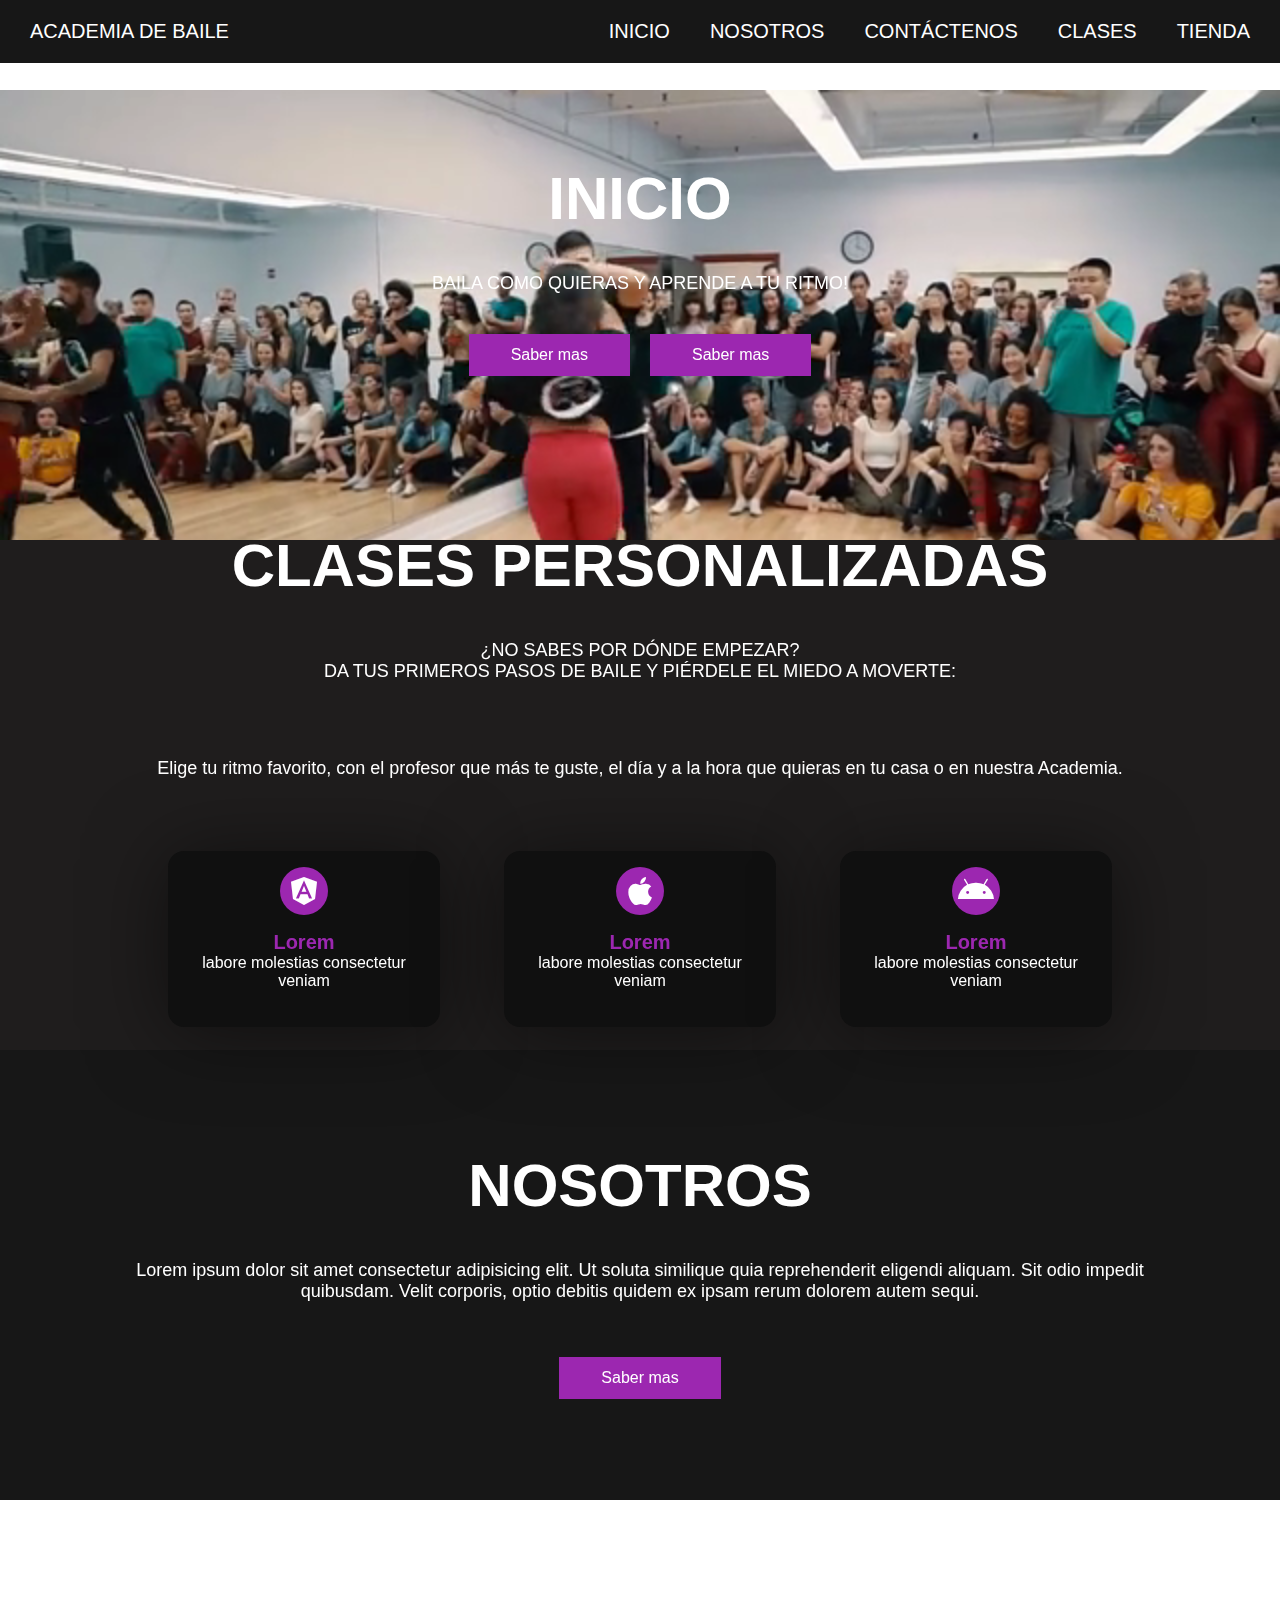
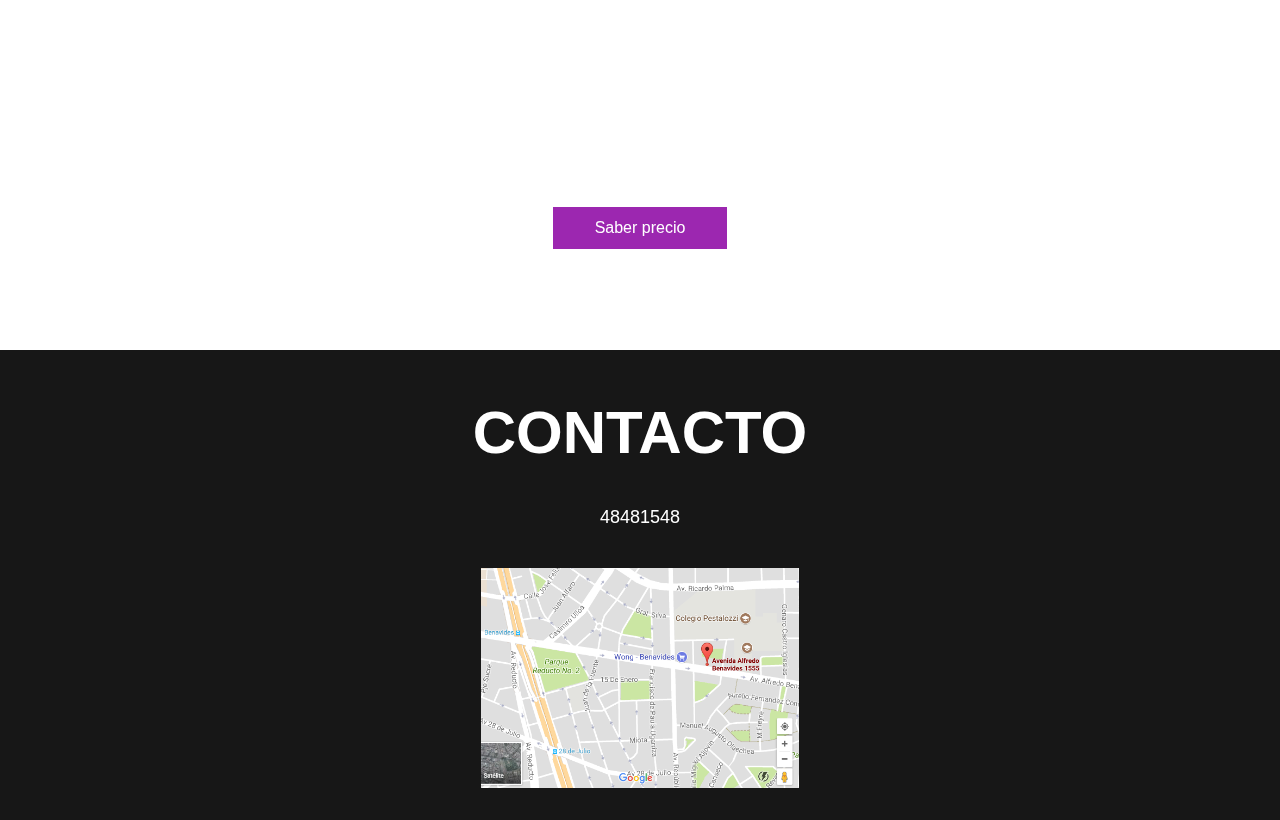
<file: AcademiaDeBaile/index.html>
<!DOCTYPE html>
<html lang="en">
<head>
    <meta charset="UTF-8">
    <meta http-equiv="X-UA-Compatible" content="IE=edge">
    <meta name="viewport" content="width=device-width, initial-scale=1.0">
    <link rel="stylesheet" href="https://cdnjs.cloudflare.com/ajax/libs/font-awesome/5.15.1/css/all.min.css">
    <link rel="stylesheet" href="style.css">
    <title>Inicio</title>

</head>
<body>

    <div class="head">

        <div class="logo">
            <a href="#">Academia de Baile</a>
        </div>

        <nav class="navbar">
            <a href="index.html">Inicio</a>
            <a href="nosotros.html">Nosotros</a>
            <a href="contacto.html">Contáctenos</a>
            <a href="clases.html">Clases</a>
            <a href="tienda.html">Tienda</a>
        </nav>

    </div>

    <header class="content header">
        <video src="video/videobaile.mp4" autoplay="true" muted="true" loop="true" poster="img/header.jpg"></video>
        <h2 class="title">Inicio</h2>
        <p>
            BAILA COMO QUIERAS Y APRENDE A TU RITMO!
        </p>

        <div class="btn-home">
            <a href="#" class="btn">Saber mas</a>
            <a href="#" class="btn">Saber mas</a>
        </div>
    </header>

    <section class="content sau">

        <h2 class="title">Clases Personalizadas</h2>
        <p>¿NO SABES POR DÓNDE EMPEZAR?</br>
            DA TUS PRIMEROS PASOS DE BAILE Y PIÉRDELE EL MIEDO A MOVERTE:</p>
        </br>
        </br>
        <p>Elige tu ritmo favorito, con el profesor que más te guste, 
            el día y a la hora que quieras en tu casa o en nuestra Academia.
        </p>
        
        <div class="box-container">

            <div class="box">
                <i class="fab fa-angular"></i>
                <h3>Lorem</h3>
                <p>labore molestias consectetur veniam</p>
            </div>
            <div class="box">
                <i class="fab fa-apple"></i>
                <h3>Lorem</h3>
                <p>labore molestias consectetur veniam</p>
            </div>
            <div class="box">
                <i class="fab fa-android"></i>
                <h3>Lorem</h3>
                <p>labore molestias consectetur veniam</p>
            </div>

        </div>

    </section>

    <section class="content about">

        <h2 class="title">Nosotros</h2>
        <p>Lorem ipsum dolor sit amet consectetur 
            adipisicing elit. Ut soluta similique 
            quia reprehenderit eligendi aliquam. Sit 
            odio impedit quibusdam. Velit corporis, 
            optio debitis quidem ex ipsam rerum dolorem autem sequi.
        </p>

        <a href="#" class="btn">Saber mas</a>

    </section>

    <section class="content price">

        <article class="contain">
            <h2 class="title">Precio</h2>
            <p>Lorem ipsum dolor sit amet consectetur 
                adipisicing elit. Ut soluta similique 
                quia reprehenderit eligendi aliquam. Sit 
                odio impedit quibusdam. Velit corporis, 
                optio debitis quidem ex ipsam rerum dolorem autem sequi.
            </p>

            <a href="#" class="btn">Saber precio</a>

        </article>

    </section>

    <section class="content contact">
        <h2 class="title">Contacto</h2>
        <p>48481548</p>
        <figure class="map">
            <img src="img/mapa.png" height="220px" width="100%" alt="mapa">
        </figure>
    </section>
    
</body>
<script src="./js/api.js"></script>
</html>
</file>
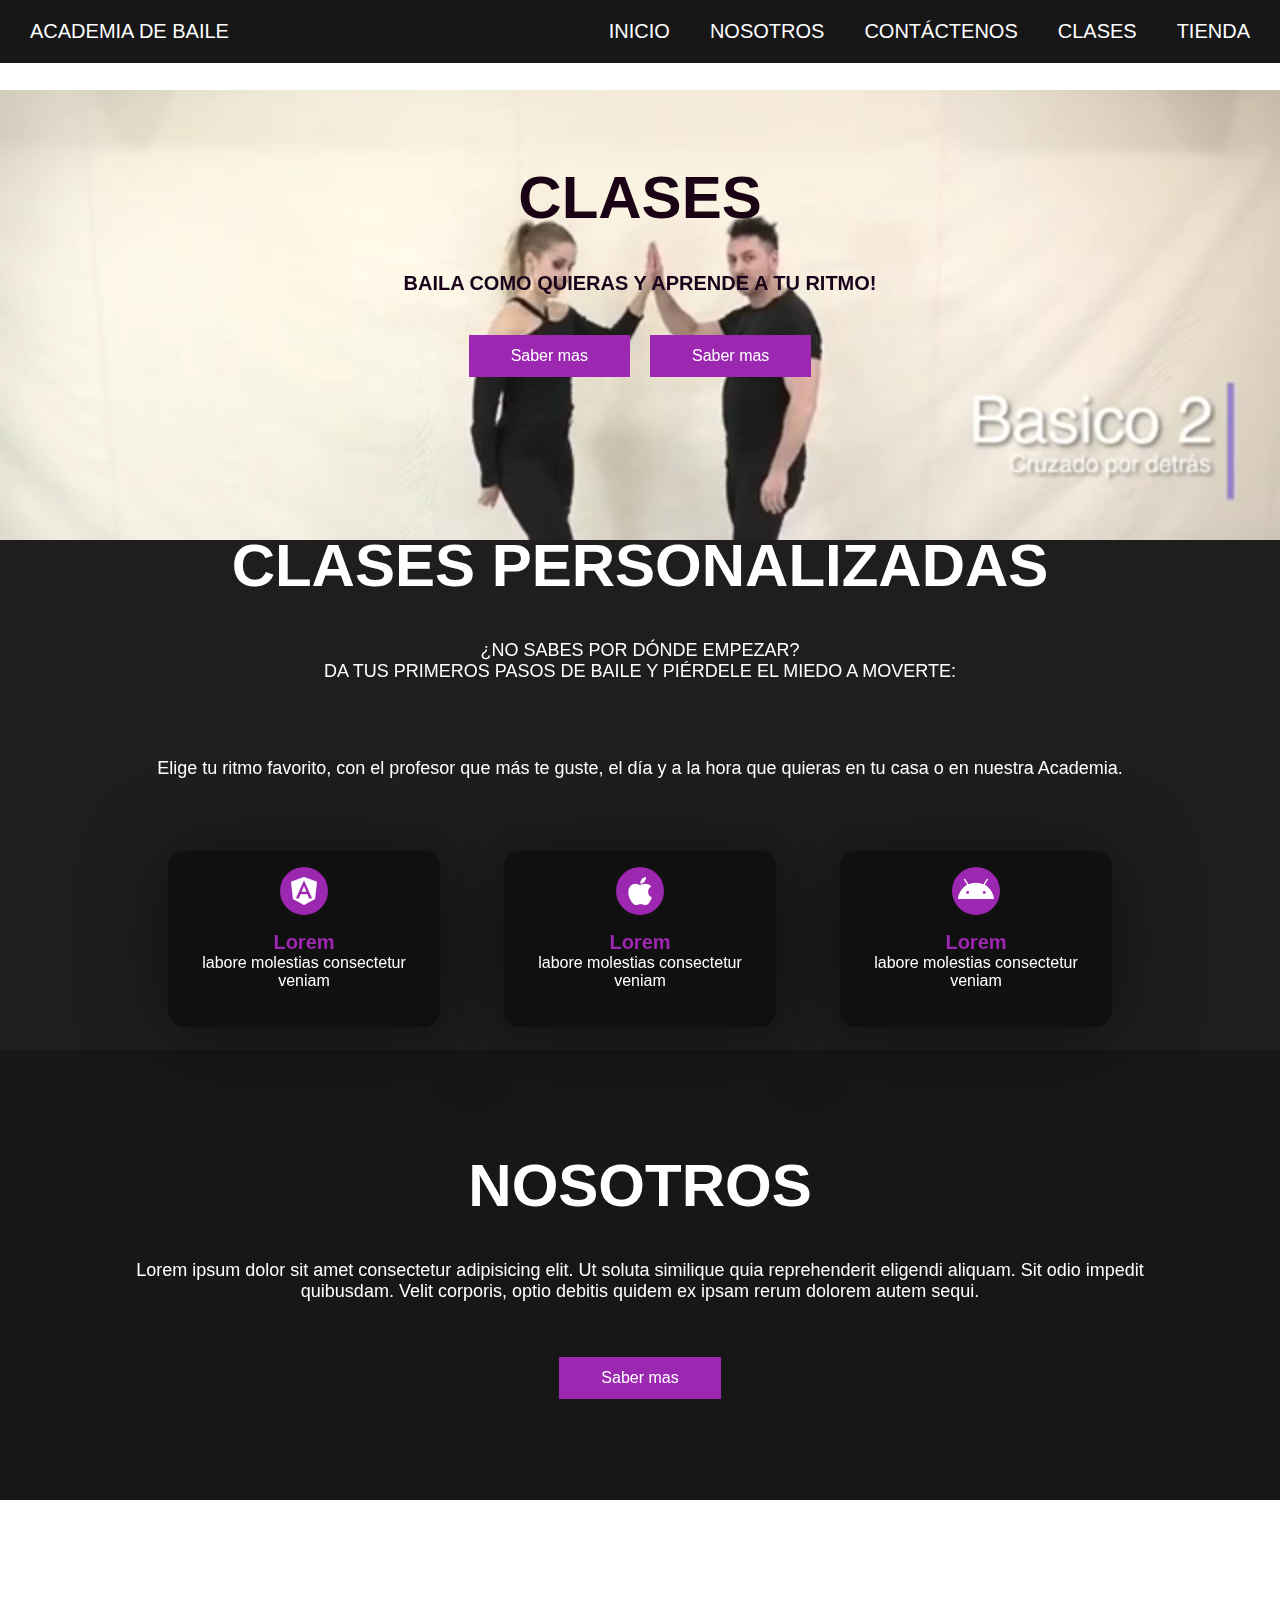
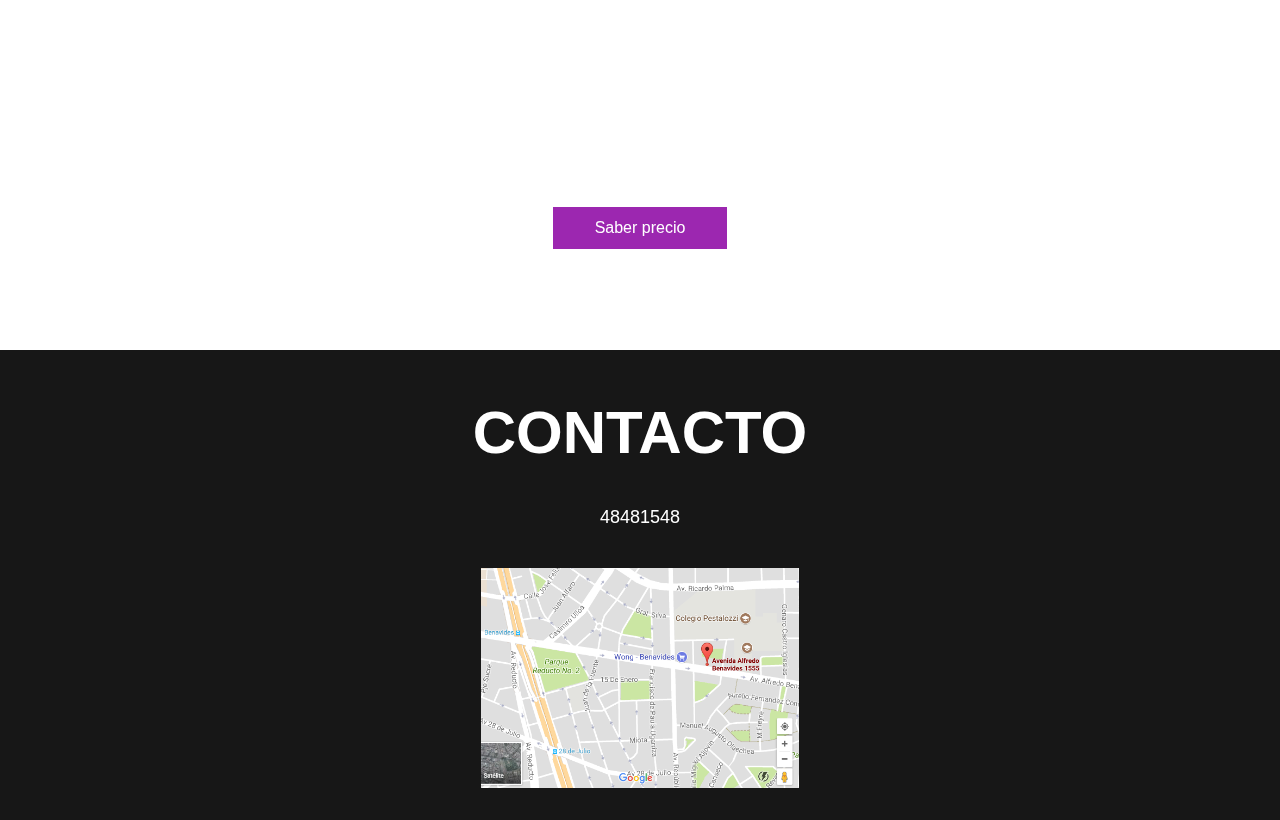
<file: AcademiaDeBaile/clases.html>
<!DOCTYPE html>
<html lang="en">
<head>
    <meta charset="UTF-8">
    <meta http-equiv="X-UA-Compatible" content="IE=edge">
    <meta name="viewport" content="width=device-width, initial-scale=1.0">
    <link rel="stylesheet" href="https://cdnjs.cloudflare.com/ajax/libs/font-awesome/5.15.1/css/all.min.css">
    <link rel="stylesheet" href="style.css">
    <title>Clases</title>

</head>
<body>

    <div class="head">

        <div class="logo">
            <a href="#">Academia de Baile</a>
        </div>

        <nav class="navbar">
            <a href="index.html">Inicio</a>
            <a href="nosotros.html">Nosotros</a>
            <a href="contacto.html">Contáctenos</a>
            <a href="clases.html">Clases</a>
            <a href="tienda.html">Tienda</a>
        </nav>

    </div>

    <header class="content header">
        <video src="video/videoclases.mp4" autoplay="true" muted="true" loop="true" poster="img/header.jpg"></video>
        <h2 class="title1">Clases</h2>
        <p1>
            BAILA COMO QUIERAS Y APRENDE A TU RITMO!
        </p1>

        <div class="btn-home">
            <a href="#" class="btn">Saber mas</a>
            <a href="#" class="btn">Saber mas</a>
        </div>
    </header>

    <section class="content sau">

        <h2 class="title">Clases Personalizadas</h2>
        <p>¿NO SABES POR DÓNDE EMPEZAR?</br>
            DA TUS PRIMEROS PASOS DE BAILE Y PIÉRDELE EL MIEDO A MOVERTE:</p>
        </br>
        </br>
        <p>Elige tu ritmo favorito, con el profesor que más te guste, 
            el día y a la hora que quieras en tu casa o en nuestra Academia.
        </p>
        
        <div class="box-container">

            <div class="box">
                <i class="fab fa-angular"></i>
                <h3>Lorem</h3>
                <p>labore molestias consectetur veniam</p>
            </div>
            <div class="box">
                <i class="fab fa-apple"></i>
                <h3>Lorem</h3>
                <p>labore molestias consectetur veniam</p>
            </div>
            <div class="box">
                <i class="fab fa-android"></i>
                <h3>Lorem</h3>
                <p>labore molestias consectetur veniam</p>
            </div>

        </div>

    </section>

    <section class="content about">

        <h2 class="title">Nosotros</h2>
        <p>Lorem ipsum dolor sit amet consectetur 
            adipisicing elit. Ut soluta similique 
            quia reprehenderit eligendi aliquam. Sit 
            odio impedit quibusdam. Velit corporis, 
            optio debitis quidem ex ipsam rerum dolorem autem sequi.
        </p>

        <a href="#" class="btn">Saber mas</a>

    </section>

    <section class="content price">

        <article class="contain">
            <h2 class="title">Precio</h2>
            <p>Lorem ipsum dolor sit amet consectetur 
                adipisicing elit. Ut soluta similique 
                quia reprehenderit eligendi aliquam. Sit 
                odio impedit quibusdam. Velit corporis, 
                optio debitis quidem ex ipsam rerum dolorem autem sequi.
            </p>

            <a href="#" class="btn">Saber precio</a>

        </article>

    </section>

    <section class="content contact">
        <h2 class="title">Contacto</h2>
        <p>48481548</p>
        <figure class="map">
            <img src="img/mapa.png" height="220px" width="100%" alt="mapa">
        </figure>
    </section>
    
</body>
</html>
</file>
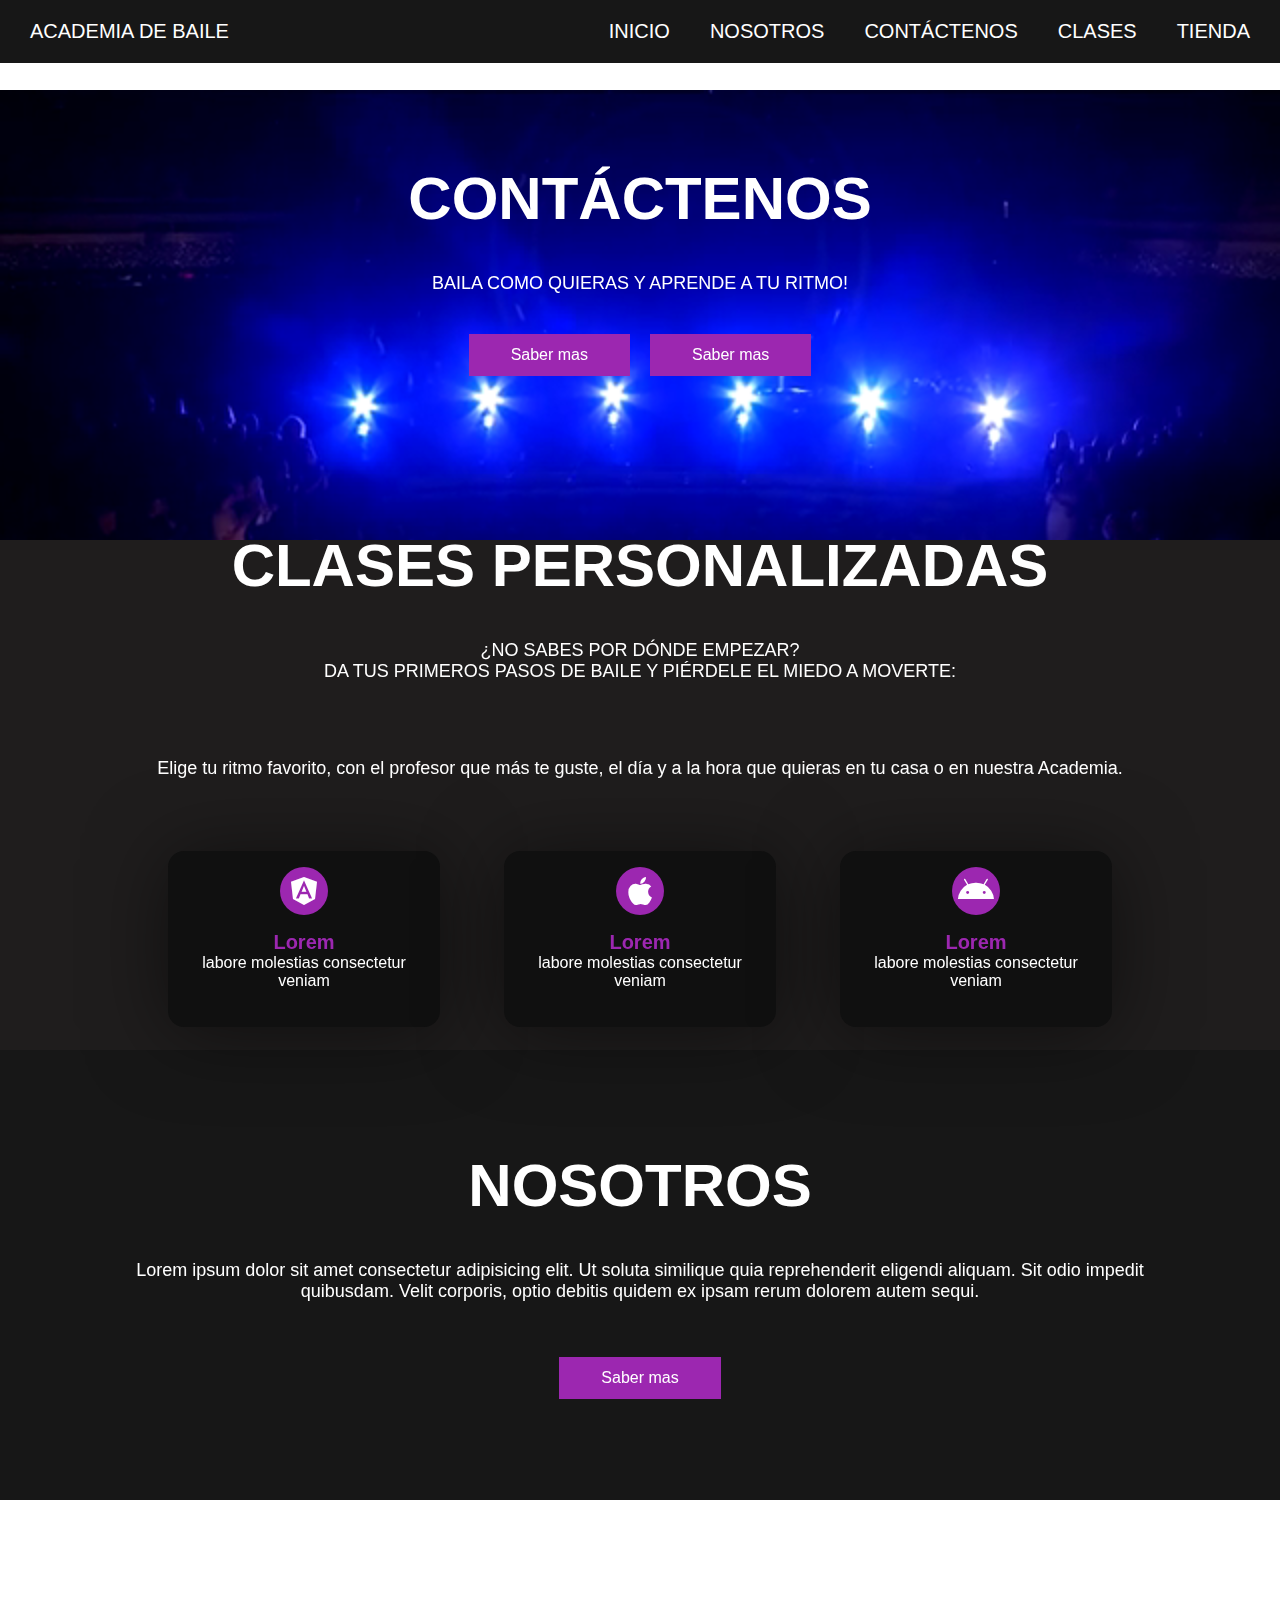
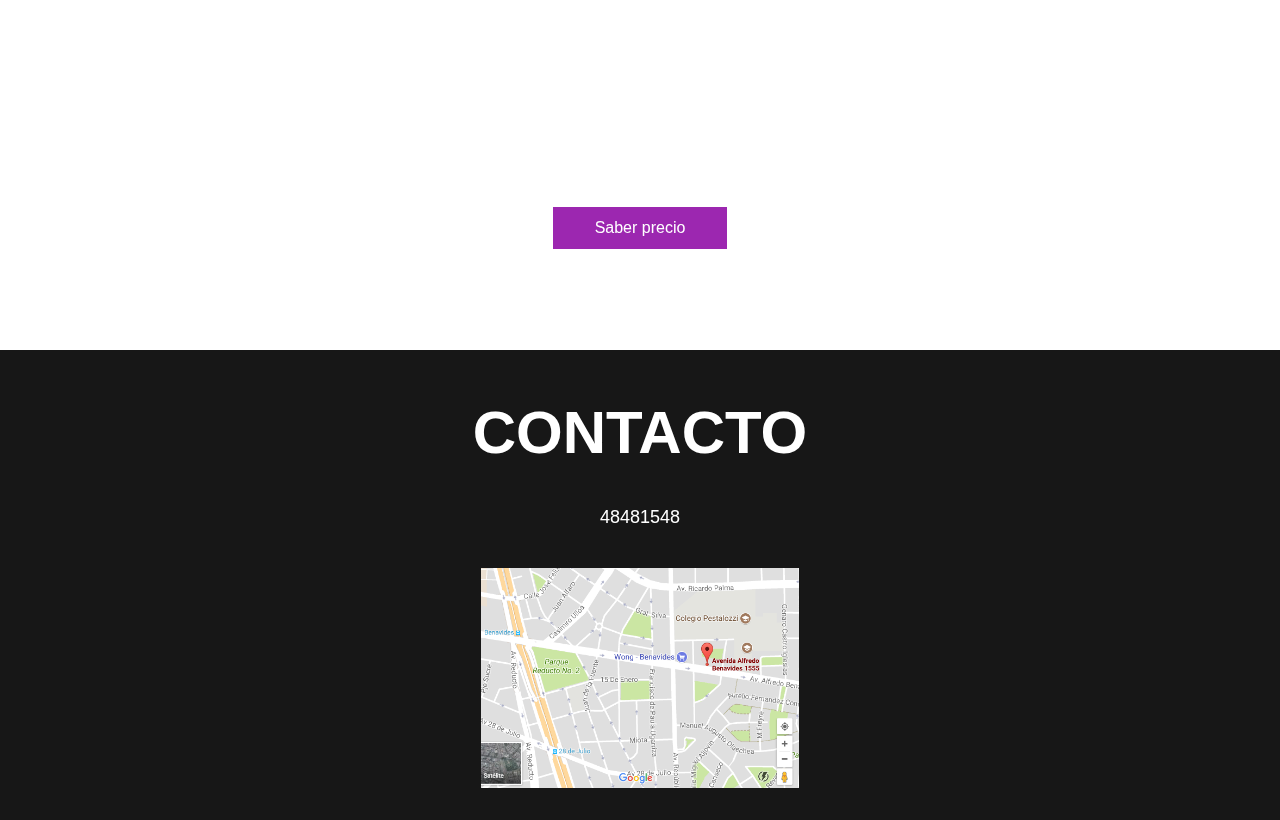
<file: AcademiaDeBaile/contacto.html>
<!DOCTYPE html>
<html lang="en">
<head>
    <meta charset="UTF-8">
    <meta http-equiv="X-UA-Compatible" content="IE=edge">
    <meta name="viewport" content="width=device-width, initial-scale=1.0">
    <link rel="stylesheet" href="https://cdnjs.cloudflare.com/ajax/libs/font-awesome/5.15.1/css/all.min.css">
    <link rel="stylesheet" href="style.css">
    <title>Contactenos</title>

</head>
<body>

    <div class="head">

        <div class="logo">
            <a href="#">Academia de Baile</a>
        </div>

        <nav class="navbar">
            <a href="index.html">Inicio</a>
            <a href="nosotros.html">Nosotros</a>
            <a href="contacto.html">Contáctenos</a>
            <a href="clases.html">Clases</a>
            <a href="tienda.html">Tienda</a>
        </nav>

    </div>

    <header class="content header">
        <video src="video/videocontactenos.mp4" autoplay="true" muted="true" loop="true" poster="img/header.jpg"></video>
        <h2 class="title">Contáctenos</h2>
        <p>
            BAILA COMO QUIERAS Y APRENDE A TU RITMO!
        </p>

        <div class="btn-home">
            <a href="#" class="btn">Saber mas</a>
            <a href="#" class="btn">Saber mas</a>
        </div>
    </header>

    <section class="content sau">

        <h2 class="title">Clases Personalizadas</h2>
        <p>¿NO SABES POR DÓNDE EMPEZAR?</br>
            DA TUS PRIMEROS PASOS DE BAILE Y PIÉRDELE EL MIEDO A MOVERTE:</p>
        </br>
        </br>
        <p>Elige tu ritmo favorito, con el profesor que más te guste, 
            el día y a la hora que quieras en tu casa o en nuestra Academia.
        </p>
        
        <div class="box-container">

            <div class="box">
                <i class="fab fa-angular"></i>
                <h3>Lorem</h3>
                <p>labore molestias consectetur veniam</p>
            </div>
            <div class="box">
                <i class="fab fa-apple"></i>
                <h3>Lorem</h3>
                <p>labore molestias consectetur veniam</p>
            </div>
            <div class="box">
                <i class="fab fa-android"></i>
                <h3>Lorem</h3>
                <p>labore molestias consectetur veniam</p>
            </div>

        </div>

    </section>

    <section class="content about">

        <h2 class="title">Nosotros</h2>
        <p>Lorem ipsum dolor sit amet consectetur 
            adipisicing elit. Ut soluta similique 
            quia reprehenderit eligendi aliquam. Sit 
            odio impedit quibusdam. Velit corporis, 
            optio debitis quidem ex ipsam rerum dolorem autem sequi.
        </p>

        <a href="#" class="btn">Saber mas</a>

    </section>

    <section class="content price">

        <article class="contain">
            <h2 class="title">Precio</h2>
            <p>Lorem ipsum dolor sit amet consectetur 
                adipisicing elit. Ut soluta similique 
                quia reprehenderit eligendi aliquam. Sit 
                odio impedit quibusdam. Velit corporis, 
                optio debitis quidem ex ipsam rerum dolorem autem sequi.
            </p>

            <a href="#" class="btn">Saber precio</a>

        </article>

    </section>

    <section class="content contact">
        <h2 class="title">Contacto</h2>
        <p>48481548</p>
        <figure class="map">
            <img src="img/mapa.png" height="220px" width="100%" alt="mapa">
        </figure>
    </section>
    
</body>
</html>
</file>
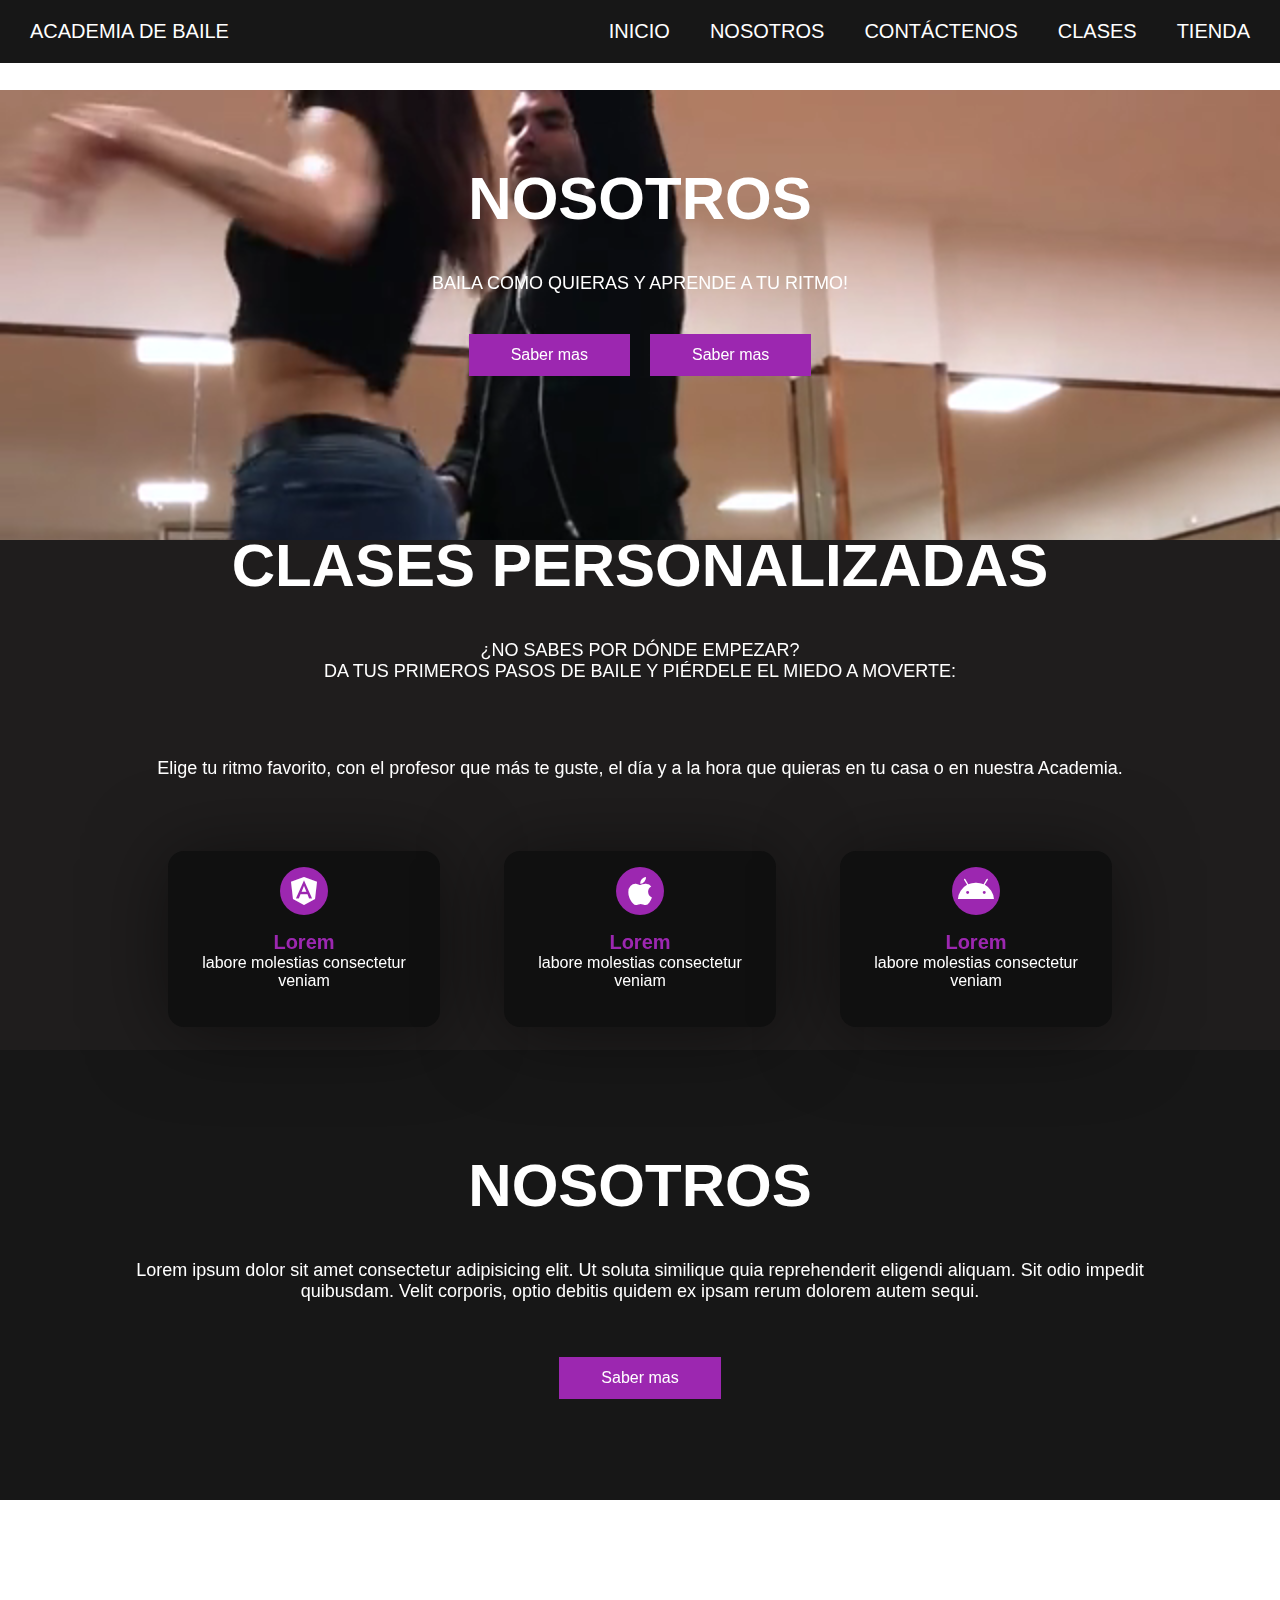
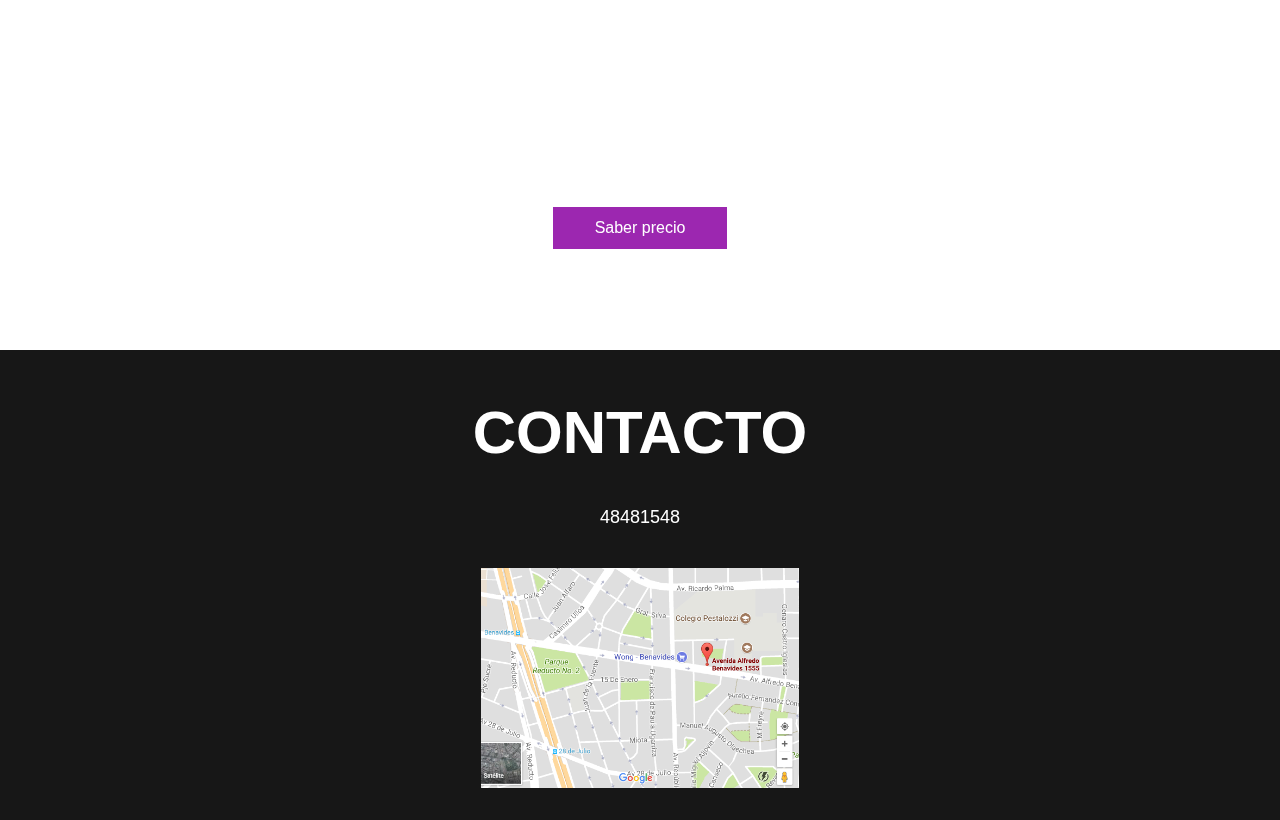
<file: AcademiaDeBaile/nosotros.html>
<!DOCTYPE html>
<html lang="en">
<head>
    <meta charset="UTF-8">
    <meta http-equiv="X-UA-Compatible" content="IE=edge">
    <meta name="viewport" content="width=device-width, initial-scale=1.0">
    <link rel="stylesheet" href="https://cdnjs.cloudflare.com/ajax/libs/font-awesome/5.15.1/css/all.min.css">
    <link rel="stylesheet" href="style.css">
    <title>Nosotros</title>

</head>
<body>

    <div class="head">

        <div class="logo">
            <a href="#">Academia de Baile</a>
        </div>

        <nav class="navbar">
            <a href="index.html">Inicio</a>
            <a href="nosotros.html">Nosotros</a>
            <a href="contacto.html">Contáctenos</a>
            <a href="clases.html">Clases</a>
            <a href="tienda.html">Tienda</a>
        </nav>

    </div>

    <header class="content header">
        <video src="video/videonosotros.mp4" autoplay="true" muted="true" loop="true" poster="img/header.jpg"></video>
        <h2 class="title">Nosotros</h2>
        <p>
            BAILA COMO QUIERAS Y APRENDE A TU RITMO!
        </p>

        <div class="btn-home">
            <a href="#" class="btn">Saber mas</a>
            <a href="#" class="btn">Saber mas</a>
        </div>
    </header>

    <section class="content sau">

        <h2 class="title">Clases Personalizadas</h2>
        <p>¿NO SABES POR DÓNDE EMPEZAR?</br>
            DA TUS PRIMEROS PASOS DE BAILE Y PIÉRDELE EL MIEDO A MOVERTE:</p>
        </br>
        </br>
        <p>Elige tu ritmo favorito, con el profesor que más te guste, 
            el día y a la hora que quieras en tu casa o en nuestra Academia.
        </p>
        
        <div class="box-container">

            <div class="box">
                <i class="fab fa-angular"></i>
                <h3>Lorem</h3>
                <p>labore molestias consectetur veniam</p>
            </div>
            <div class="box">
                <i class="fab fa-apple"></i>
                <h3>Lorem</h3>
                <p>labore molestias consectetur veniam</p>
            </div>
            <div class="box">
                <i class="fab fa-android"></i>
                <h3>Lorem</h3>
                <p>labore molestias consectetur veniam</p>
            </div>

        </div>

    </section>

    <section class="content about">

        <h2 class="title">Nosotros</h2>
        <p>Lorem ipsum dolor sit amet consectetur 
            adipisicing elit. Ut soluta similique 
            quia reprehenderit eligendi aliquam. Sit 
            odio impedit quibusdam. Velit corporis, 
            optio debitis quidem ex ipsam rerum dolorem autem sequi.
        </p>

        <a href="#" class="btn">Saber mas</a>

    </section>

    <section class="content price">

        <article class="contain">
            <h2 class="title">Precio</h2>
            <p>Lorem ipsum dolor sit amet consectetur 
                adipisicing elit. Ut soluta similique 
                quia reprehenderit eligendi aliquam. Sit 
                odio impedit quibusdam. Velit corporis, 
                optio debitis quidem ex ipsam rerum dolorem autem sequi.
            </p>

            <a href="#" class="btn">Saber precio</a>

        </article>

    </section>

    <section class="content contact">
        <h2 class="title">Contacto</h2>
        <p>48481548</p>
        <figure class="map">
            <img src="img/mapa.png" height="220px" width="100%" alt="mapa">
        </figure>
    </section>
    
</body>
</html>
</file>
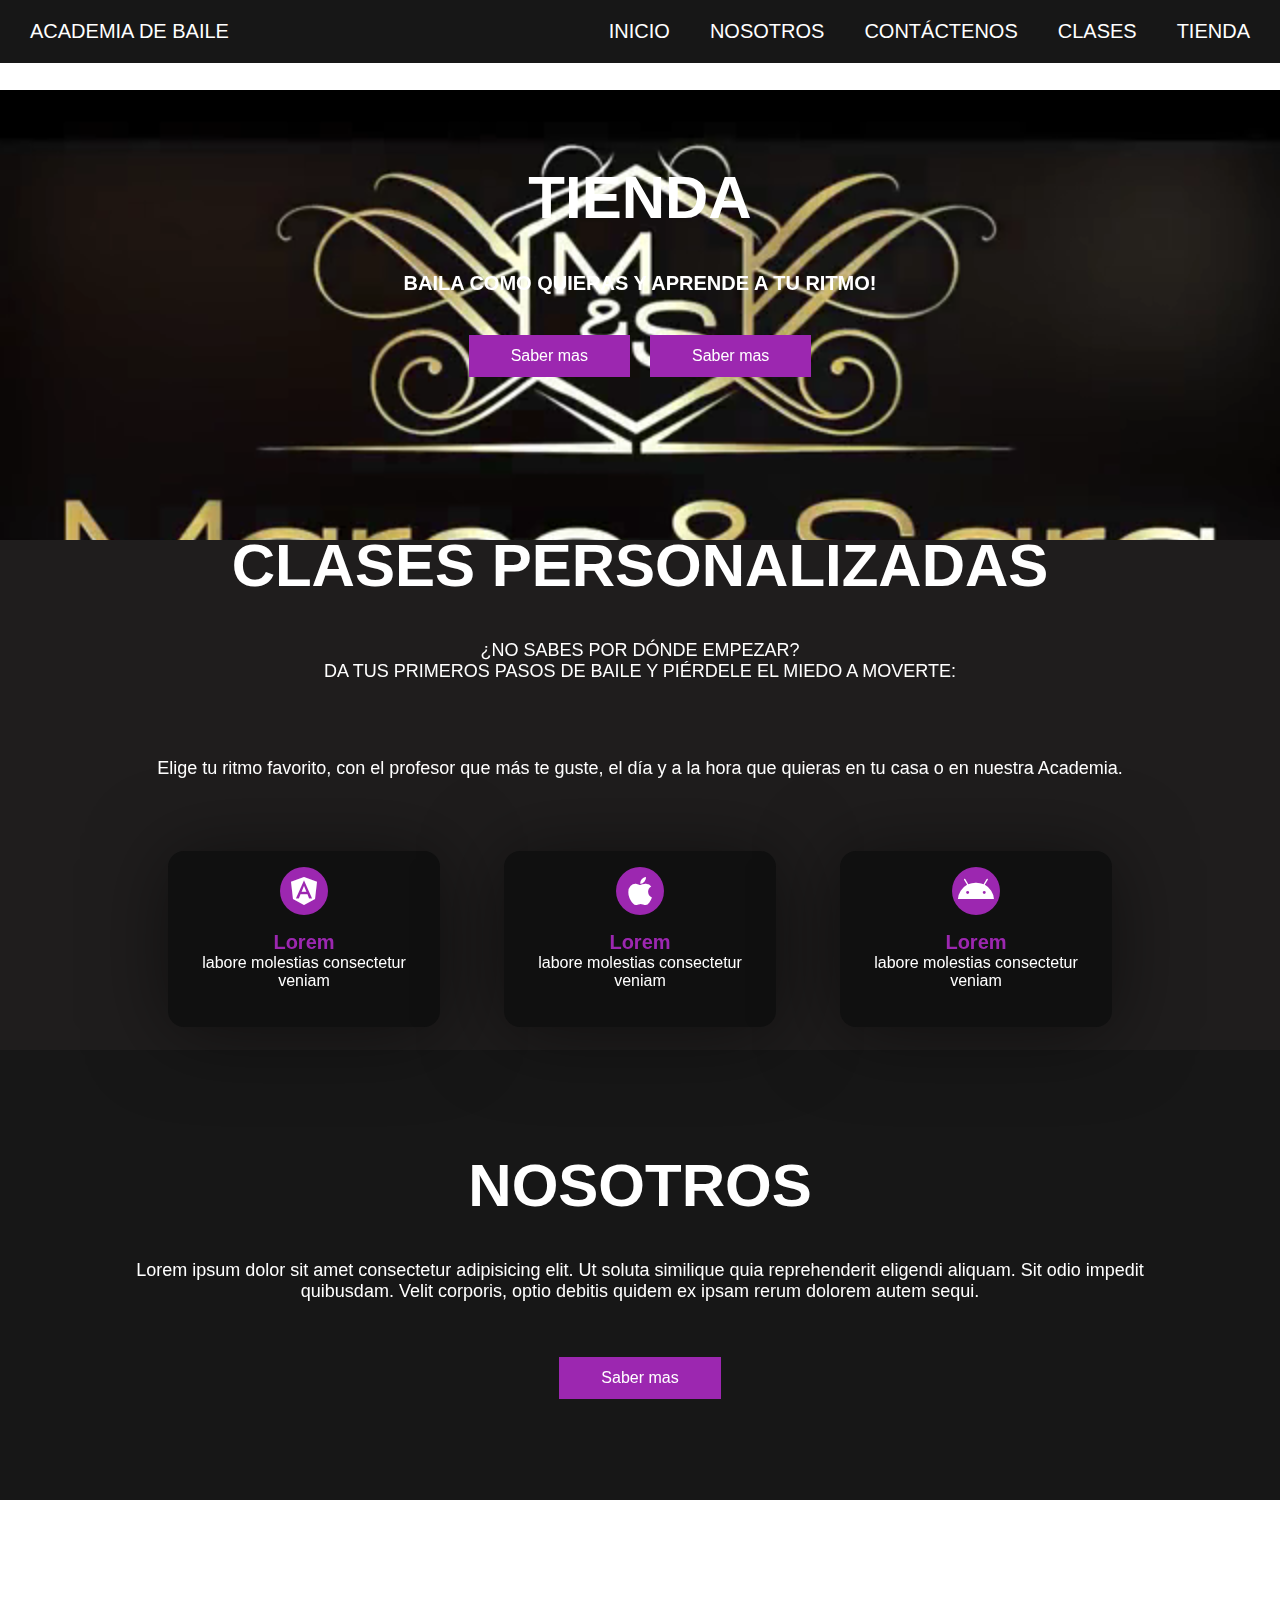
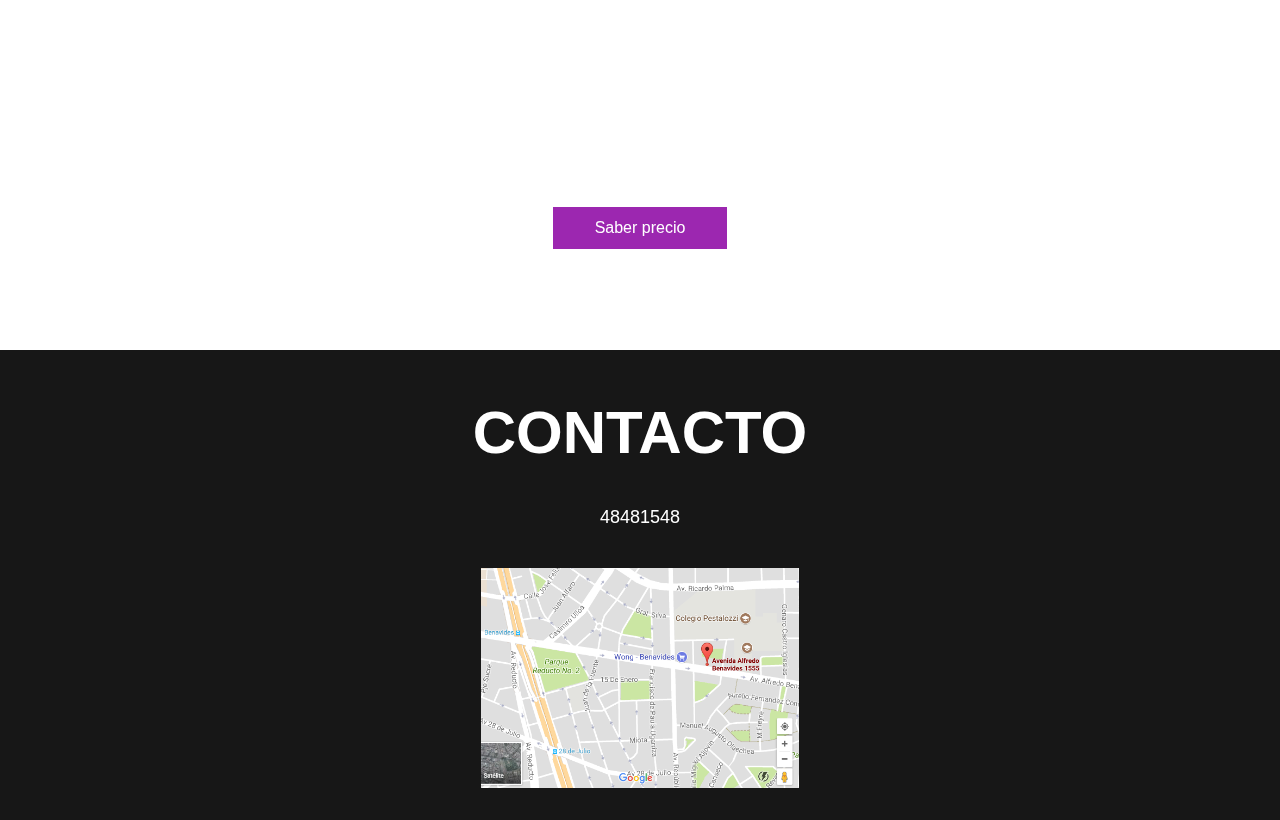
<file: AcademiaDeBaile/tienda.html>
<!DOCTYPE html>
<html lang="en">
<head>
    <meta charset="UTF-8">
    <meta http-equiv="X-UA-Compatible" content="IE=edge">
    <meta name="viewport" content="width=device-width, initial-scale=1.0">
    <link rel="stylesheet" href="https://cdnjs.cloudflare.com/ajax/libs/font-awesome/5.15.1/css/all.min.css">
    <link rel="stylesheet" href="style.css">
    <title>Tienda</title>

</head>
<body>

    <div class="head">

        <div class="logo">
            <a href="#">Academia de Baile</a>
        </div>

        <nav class="navbar">
            <a href="index.html">Inicio</a>
            <a href="nosotros.html">Nosotros</a>
            <a href="contacto.html">Contáctenos</a>
            <a href="clases.html">Clases</a>
            <a href="tienda.html">Tienda</a>
        </nav>

    </div>

    <header class="content header">
        <video src="video/videotienda.mp4" autoplay="true" muted="true" loop="true" poster="img/header.jpg"></video>
        <h2 class="title2">Tienda</h2>
        <p2>
            BAILA COMO QUIERAS Y APRENDE A TU RITMO!
        </p2>

        <div class="btn-home">
            <a href="#" class="btn">Saber mas</a>
            <a href="#" class="btn">Saber mas</a>
        </div>
    </header>

    <section class="content sau">

        <h2 class="title">Clases Personalizadas</h2>
        <p>¿NO SABES POR DÓNDE EMPEZAR?</br>
            DA TUS PRIMEROS PASOS DE BAILE Y PIÉRDELE EL MIEDO A MOVERTE:</p>
        </br>
        </br>
        <p>Elige tu ritmo favorito, con el profesor que más te guste, 
            el día y a la hora que quieras en tu casa o en nuestra Academia.
        </p>
        
        <div class="box-container">

            <div class="box">
                <i class="fab fa-angular"></i>
                <h3>Lorem</h3>
                <p>labore molestias consectetur veniam</p>
            </div>
            <div class="box">
                <i class="fab fa-apple"></i>
                <h3>Lorem</h3>
                <p>labore molestias consectetur veniam</p>
            </div>
            <div class="box">
                <i class="fab fa-android"></i>
                <h3>Lorem</h3>
                <p>labore molestias consectetur veniam</p>
            </div>

        </div>

    </section>

    <section class="content about">

        <h2 class="title">Nosotros</h2>
        <p>Lorem ipsum dolor sit amet consectetur 
            adipisicing elit. Ut soluta similique 
            quia reprehenderit eligendi aliquam. Sit 
            odio impedit quibusdam. Velit corporis, 
            optio debitis quidem ex ipsam rerum dolorem autem sequi.
        </p>

        <a href="#" class="btn">Saber mas</a>

    </section>

    <section class="content price">

        <article class="contain">
            <h2 class="title">Precio</h2>
            <p>Lorem ipsum dolor sit amet consectetur 
                adipisicing elit. Ut soluta similique 
                quia reprehenderit eligendi aliquam. Sit 
                odio impedit quibusdam. Velit corporis, 
                optio debitis quidem ex ipsam rerum dolorem autem sequi.
            </p>

            <a href="#" class="btn">Saber precio</a>

        </article>

    </section>

    <section class="content contact">
        <h2 class="title">Contacto</h2>
        <p>48481548</p>
        <figure class="map">
            <img src="img/mapa.png" height="220px" width="100%" alt="mapa">
        </figure>
    </section>
    
</body>
</html>
</file>
<file: AcademiaDeBaile/style.css>
*{
    margin: 0;
    padding: 0;
    border: 0;
    font-size: 100%;
    vertical-align: baseline;
}

body {
    text-align: center;
    font-family: sans-serif;
}

.head {
    display: flex;
    align-items: center;
    justify-content: space-between;
    height: 63px;
    background: #171717;
    position: fixed;
    width: 100%;
    z-index: 100;
}

.navbar {
    display: flex;
    margin-right: 10px;
}

.logo {
    margin-left: 30px;
}

.logo a {
    text-decoration: none;
    color: #fff;
    text-transform: uppercase;
    font-size: 20px;
}

.navbar a {
    display: block;
    padding: 20px 20px;
    color: #fff;
    text-decoration: none;
    text-transform: uppercase;
    font-size: 20px;
}

.navbar a:hover {
    background: #3f3f3f;
}

.header {
    display: flex;
    justify-content: center;
    align-items: center;

}

.header {
    height: 60vh !important;
    background: url(video/videobaile.mp4) no-repeat center;
    background-size: cover;
}
.sect {
    width: 100%;
    min-height: 500px;
  }
  #sect1,
  #sect3 {
    background-color: #3333337d;
    color: #fff;
  }
  #sect2 {
    background-color: #dddddd7d;
    color: #333;
  }
  video {
    position: fixed;
    left: 0;
    top: 0;
    height:100%;
    width:100%;
    z-index: -1;
  }
.title {
    margin-bottom: 40px;
    font-size: 60px;
    font-weight: 600;
    text-transform: uppercase;
    color: #fff;
}
.title1 {
    margin-bottom: 40px;
    font-size: 60px;
    font-weight: 600;
    text-transform: uppercase;
    color: rgb(27, 3, 22);
}
.title2 {
    margin-bottom: 40px;
    font-size: 60px;
    font-weight: 600;
    text-transform: uppercase;
    color: rgb(255, 255, 255);
}

p {
    margin-bottom: 40px;
    font-size: 18px;
    color: #fff;
    padding: 0 100px;
}
p1 {
    margin-bottom: 40px;
    font-size: 20px;
    color: rgb(24, 3, 26);
    padding: 0 100px;
    font-weight: bold;
}

p2 {
    margin-bottom: 40px;
    font-size: 20px;
    color: rgb(255, 255, 255);
    padding: 0 100px;
    font-weight: bold;
}

.btn {
    display: inline-block;
    margin-top: 15px;
    padding: 10px 40px;
    border: 2px solid #9c27b0;
    color: #fff;
    text-decoration: none;
    background: #9c27b0;
}

.btn:hover {
    background: none;
    
}

.btn-home {
    display: flex;
}

.btn-home a {
    margin: 0 10px;
}


.content {
    height: 50vh;
    display: flex;
    flex-direction: column;
    justify-content: center;
    align-items: center;
}

.sau {
    padding: 30px;
    background: #1f1d1d
}

.box-container {
    display: flex;
    justify-content: center;
    flex-wrap: wrap;
    text-align: center;

}

.box-container .box {
    height: 11rem;
    width: 17rem;
    background: #101010;
    text-align: center;
    border-radius: 1rem;
    box-shadow: 0 .3rem 5rem rgba(0, 0 , 0, .5);
    margin: 2rem;   
}

.box-container .box i {
    height: 3rem;
    width: 3rem;
    line-height: 3rem;
    text-align: center;
    border-radius: 50%;
    color: #fff;
    background: #9c27b0;
    font-size: 2rem;
    margin: 1rem 0;

}

.box-container .box h3 {
    font-size: 20px;
    color: #9c27b0;

}

.box-container .box p {
    padding: 0 15px;
    font-size: 16px;
}

.about {
    background: #171717;
}

.price {
    background: url(img/costos.jpg) no-repeat center;
    background-attachment: fixed;
    background-size: cover;
    text-align: center;
}


.contact {
    padding-top: 20px;
    background: #171717;
    padding-bottom: 0;
}


@media (max-width: 768px) {

    .title {
        margin-bottom: 0;
        font-size: 40px;
    }

    .sau {
        height: 100vh;
    }

    .navbar {
        display: none;
    }
   
    
}
</file>
